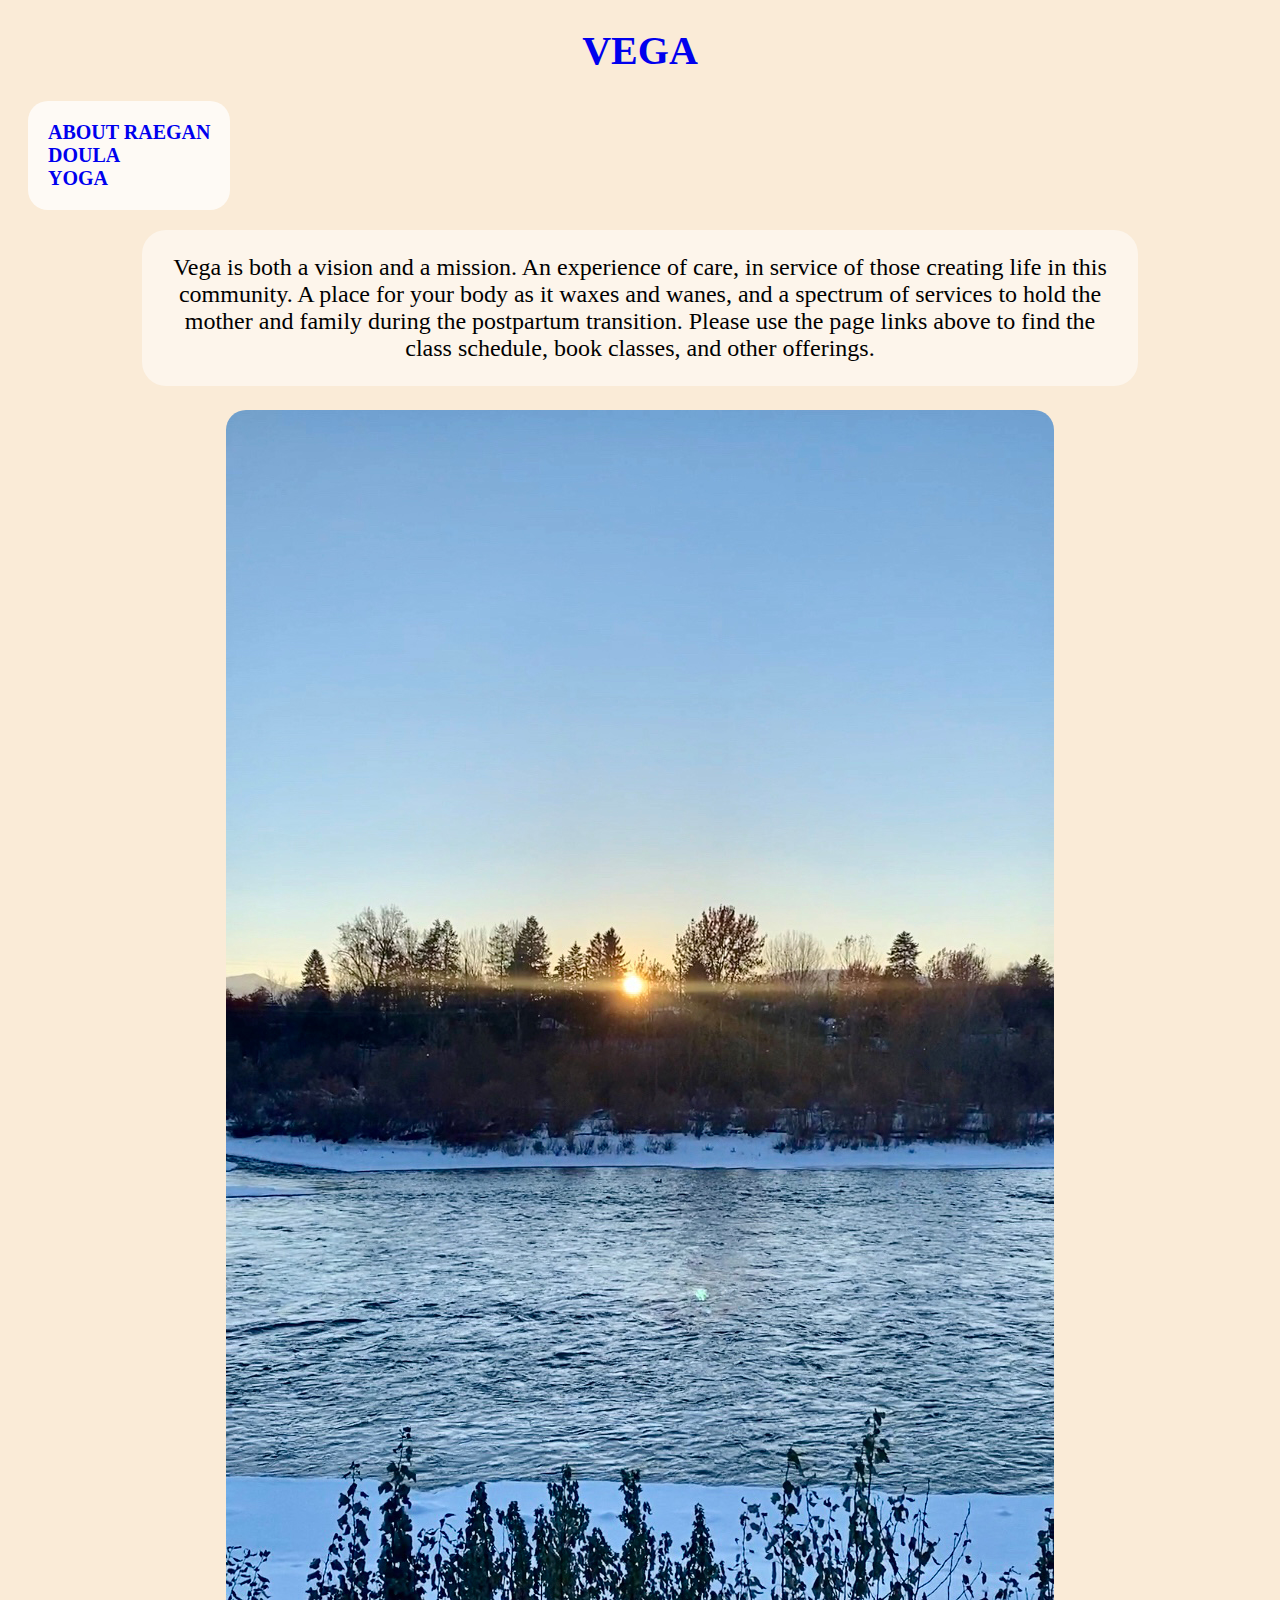
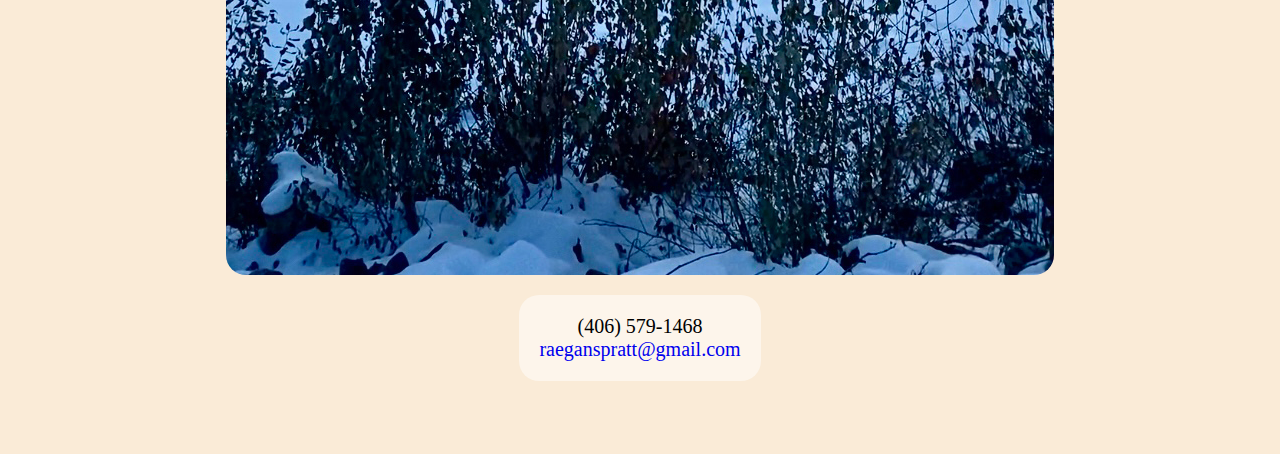
<file: index.html>
<!DOCTYPE html>
  <!DOCTYPE html>
  <html lang="en" dir="ltr">
    <head>
      <meta charset="utf-8">
      <meta name="viewport" content="width=device-width, initial-scale=1">
      <title>🦋Vega Wellness🦋</title>
    </head>
    <link rel="stylesheet" href="stylesheet.css">
    <link rel="" href="">
    <body>
      <header>
        <h1><a href="index.html">VEGA</a></h1>
      </header>
      <ul class="a">
        <li><a href="aboutraegan.html">ABOUT RAEGAN</a></li>
        <li><a href="doula.html">DOULA</a></li>
        <li><a href="yoga.html">YOGA</a></li>
      </ul>
      <div class="index">
        Vega is both a vision and a mission.
        An experience of care, in service of those creating life in this community.
        A place for your body as it waxes and wanes, and a spectrum of services to hold the mother and family during the postpartum transition.
        Please use the page links above to find the class schedule, book classes, and other offerings.
      </div>
      <img src="IMG_5566.jpg" alt="">
      <div class="contact">
        (406) 579-1468 <br>
        <a href="mailto:raeganspratt@gmail.com">raeganspratt@gmail.com</a>
      </div>
      <header class="hide">
        <h1>VEGA</h1>
      </header>

    </body>
  </html>
</file>
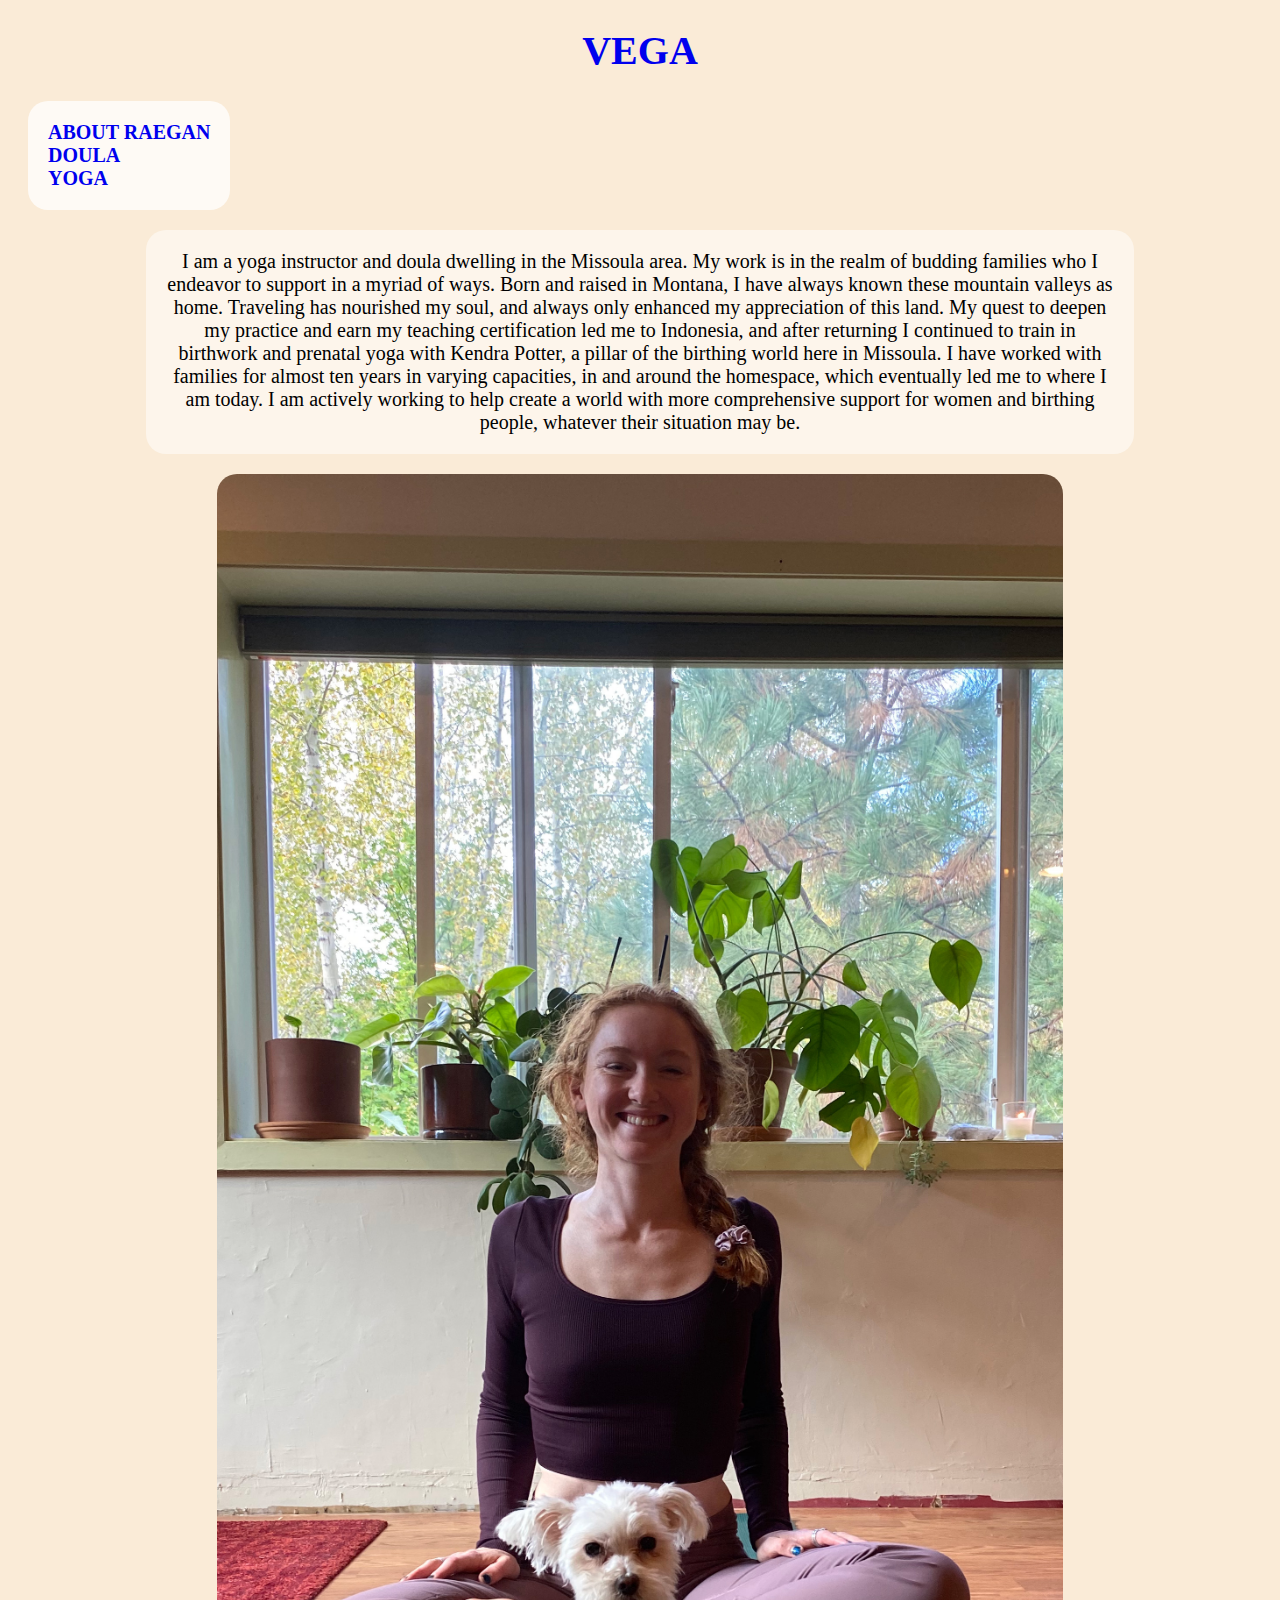
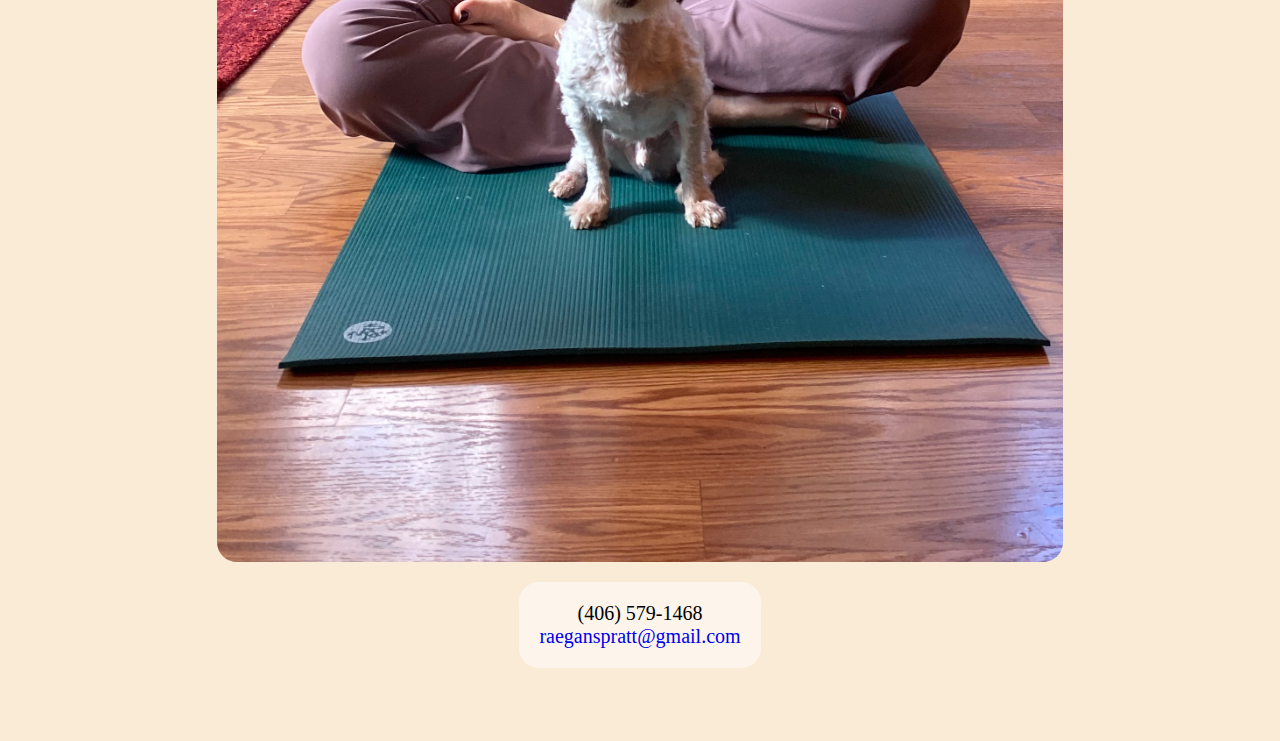
<file: aboutraegan.html>
<!DOCTYPE html>
  <!DOCTYPE html>
  <html lang="en" dir="ltr">
    <head>
      <meta charset="utf-8">
      <meta name="viewport" content="width=device-width, initial-scale=1">
      <title>🦋Vega Wellness🦋</title>
    </head>
    <link rel="stylesheet" href="stylesheet.css">
    <link rel="" href="">
    <body>
      <header>
        <h1><a href="index.html">VEGA</a></h1>
      </header>
      <ul class="a">
        <li><a href="aboutraegan.html">ABOUT RAEGAN</a></li>
        <li><a href="doula.html">DOULA</a></li>
        <li><a href="yoga.html">YOGA</a></li>
      </ul>
      <div class="">
        I am a yoga instructor and doula dwelling in the Missoula area.
        My work is in the realm of budding families who I endeavor to support in a myriad of ways.
        Born and raised in Montana, I have always known these mountain valleys as home.
        Traveling has nourished my soul, and always only enhanced my appreciation of this land.
        My quest to deepen my practice and earn my teaching certification led me to Indonesia, and after returning I continued to train in birthwork and prenatal yoga with Kendra Potter, a pillar of the birthing world here in Missoula.
        I have worked with families for almost ten years in varying capacities, in and around the homespace, which eventually led me to where I am today.
        I am actively working to help create a world with more comprehensive support for women and birthing people, whatever their situation may be.
      </div>
      <img src="IMG_5681.jpg" alt="">
      <div class="contact">
        (406) 579-1468 <br>
        <a href="mailto:raeganspratt@gmail.com">raeganspratt@gmail.com</a>
      </div>
      <header class="hide">
        <h1>VEGA</h1>
      </header>
    </body>
  </html>
</file>
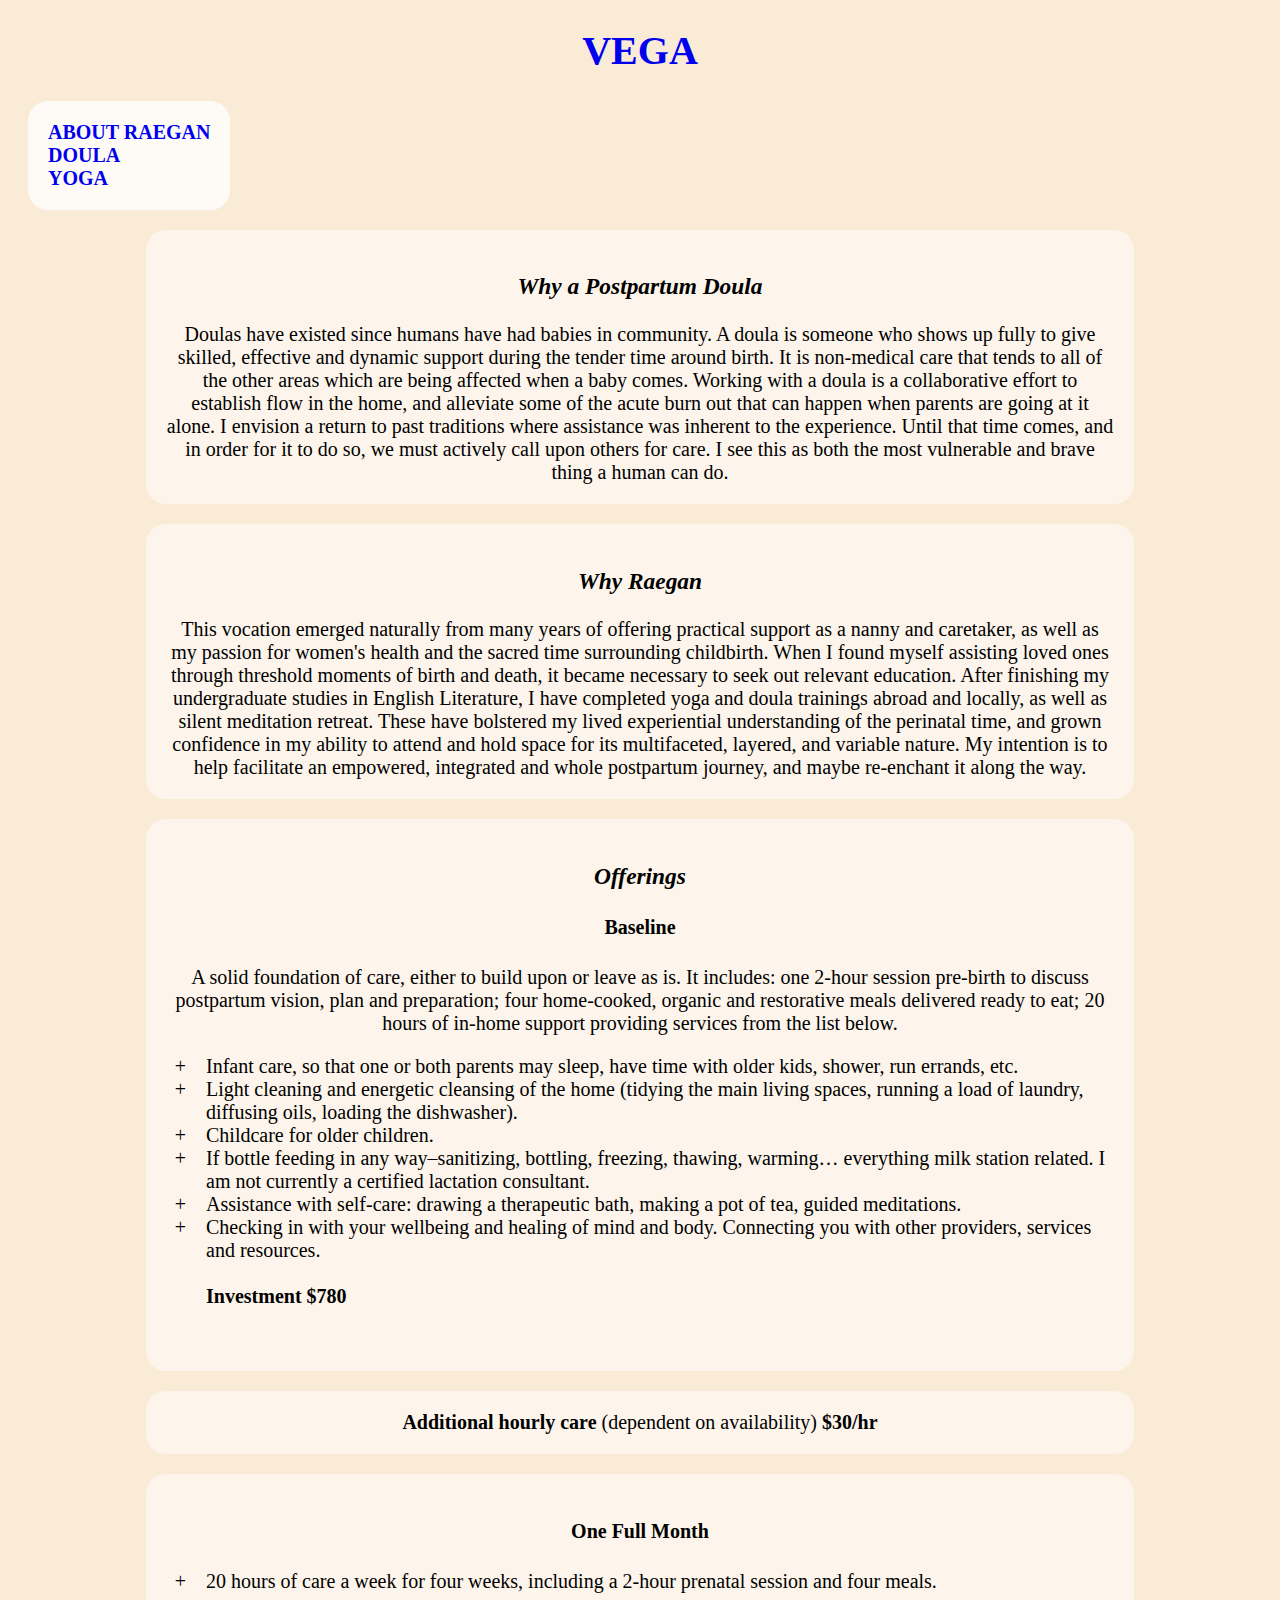
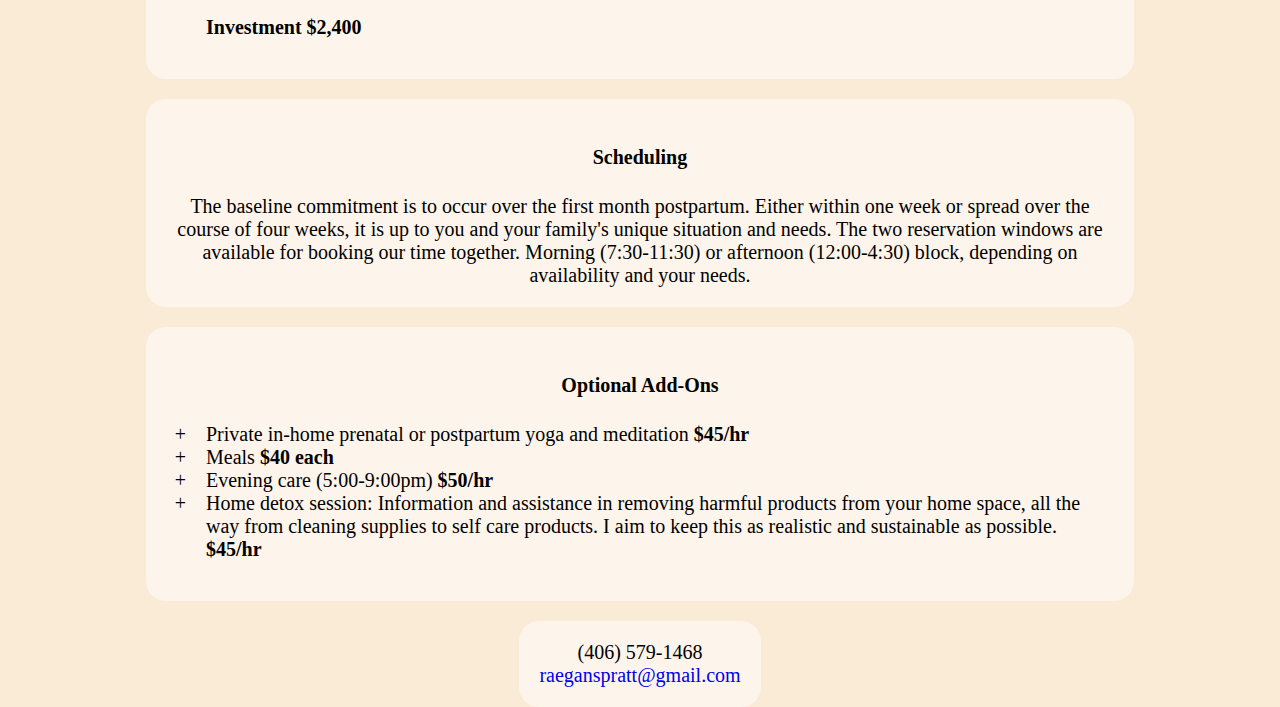
<file: doula.html>
<!DOCTYPE html>
  <!DOCTYPE html>
  <html lang="en" dir="ltr">
    <head>
      <meta charset="utf-8">
      <meta name="viewport" content="width=device-width, initial-scale=1">
      <title>🦋Vega Wellness🦋</title>
    </head>
    <link rel="stylesheet" href="stylesheet.css">
    <link rel="" href="">
    <body>
      <header>
        <h1><a href="index.html">VEGA</a></h1>
      </header>
      <ul class="a">
        <li><a href="aboutraegan.html">ABOUT RAEGAN</a></li>
        <li><a href="doula.html">DOULA</a></li>
        <li><a href="yoga.html">YOGA</a></li>
      </ul>
      <div class="p1">
        <h3><i>Why a Postpartum Doula</i></h3>
          Doulas have existed since humans have had babies in community.
          A doula is someone who shows up fully to give skilled, effective and dynamic support during the tender time around birth.
          It is non-medical care that tends to all of the other areas which are being affected when a baby comes.
          Working with a doula is a collaborative effort to establish flow in the home, and alleviate some of the acute burn out that can happen when parents are going at it alone.
          I envision a return to past traditions where assistance was inherent to the experience.
          Until that time comes, and in order for it to do so, we must actively call upon others for care.
          I see this as both the most vulnerable and brave thing a human can do.
      </div>
      <div class="p2">
        <h3><i>Why Raegan</i></h3>
          This vocation emerged naturally from many years of offering practical support as a nanny and caretaker, as well as my passion for women's health and the sacred time surrounding childbirth.
          When I found myself assisting loved ones through threshold moments of birth and death, it became necessary to seek out relevant education.
          After finishing my undergraduate studies in English Literature, I have completed yoga and doula trainings abroad and locally, as well as silent meditation retreat.
          These have bolstered my lived experiential understanding of the perinatal time, and grown confidence in my ability to attend and hold space for its multifaceted, layered, and variable nature.
          My intention is to help facilitate an empowered, integrated and whole postpartum journey, and maybe re-enchant it along the way.
      </div>
      <div class="p3">
        <h3><i>Offerings</i></h3>
          <h4>Baseline</h4>
          A solid foundation of care, either to build upon or leave as is.
          It includes: one 2-hour session pre-birth to discuss postpartum vision, plan and preparation; four home-cooked, organic and restorative meals delivered ready to eat; 20 hours of in-home support providing services from the list below.
          <ul class="b">
            <li>Infant care, so that one or both parents may sleep, have time with older kids, shower, run errands, etc.</li>
            <li>Light cleaning and energetic cleansing of the home (tidying the main living spaces, running a load of laundry, diffusing oils, loading the dishwasher).</li>
            <li>Childcare for older children.</li>
            <li>If bottle feeding in any way–sanitizing, bottling, freezing, thawing, warming… everything milk station related. I am not currently a certified lactation consultant.</li>
            <li>Assistance with self-care: drawing a therapeutic bath, making a pot of tea, guided meditations.</li>
            <li>Checking in with your wellbeing and healing of mind and body. Connecting you with other providers, services and resources.</li><br>
            <b>Investment $780</b>
          </ul><br>
      </div>
      <div class="p4">
        <b>Additional hourly care</b> (dependent on availability) <b>$30/hr</b>
      </div>
      <div class="p5">
        <h4>One Full Month</h4>
          <ul class="b">
            <li>20 hours of care a week for four weeks, including a 2-hour prenatal session and four meals.</li><br>
            <b>Investment $2,400</b>
          </ul>
      </div>
      <div class="p6">
        <h4>Scheduling</h4>
        The baseline commitment is to occur over the first month postpartum.
        Either within one week or spread over the course of four weeks, it is up to you and your family's unique situation and needs.
        The two reservation windows are available for booking our time together.
        Morning (7:30-11:30) or afternoon (12:00-4:30) block, depending on availability and your needs.
      </div>
      <div class="p7">
        <h4>Optional Add-Ons</h4>
        <ul class="b">
          <li>Private in-home prenatal or postpartum yoga and meditation <b>$45/hr</b></li>
          <li>Meals <b>$40 each</b></li>
          <li>Evening care (5:00-9:00pm) <b>$50/hr</b> </li>
          <li>Home detox session: Information and assistance in removing harmful products from your home space, all the way from cleaning supplies to self care products. I aim to keep this as realistic and sustainable as possible. <b>$45/hr</b></li>
        </ul>
      </div>
      <div class="contact">
        (406) 579-1468 <br>
        <a href="mailto:raeganspratt@gmail.com">raeganspratt@gmail.com</a>
      </div>
    </body>
  </html>
</file>
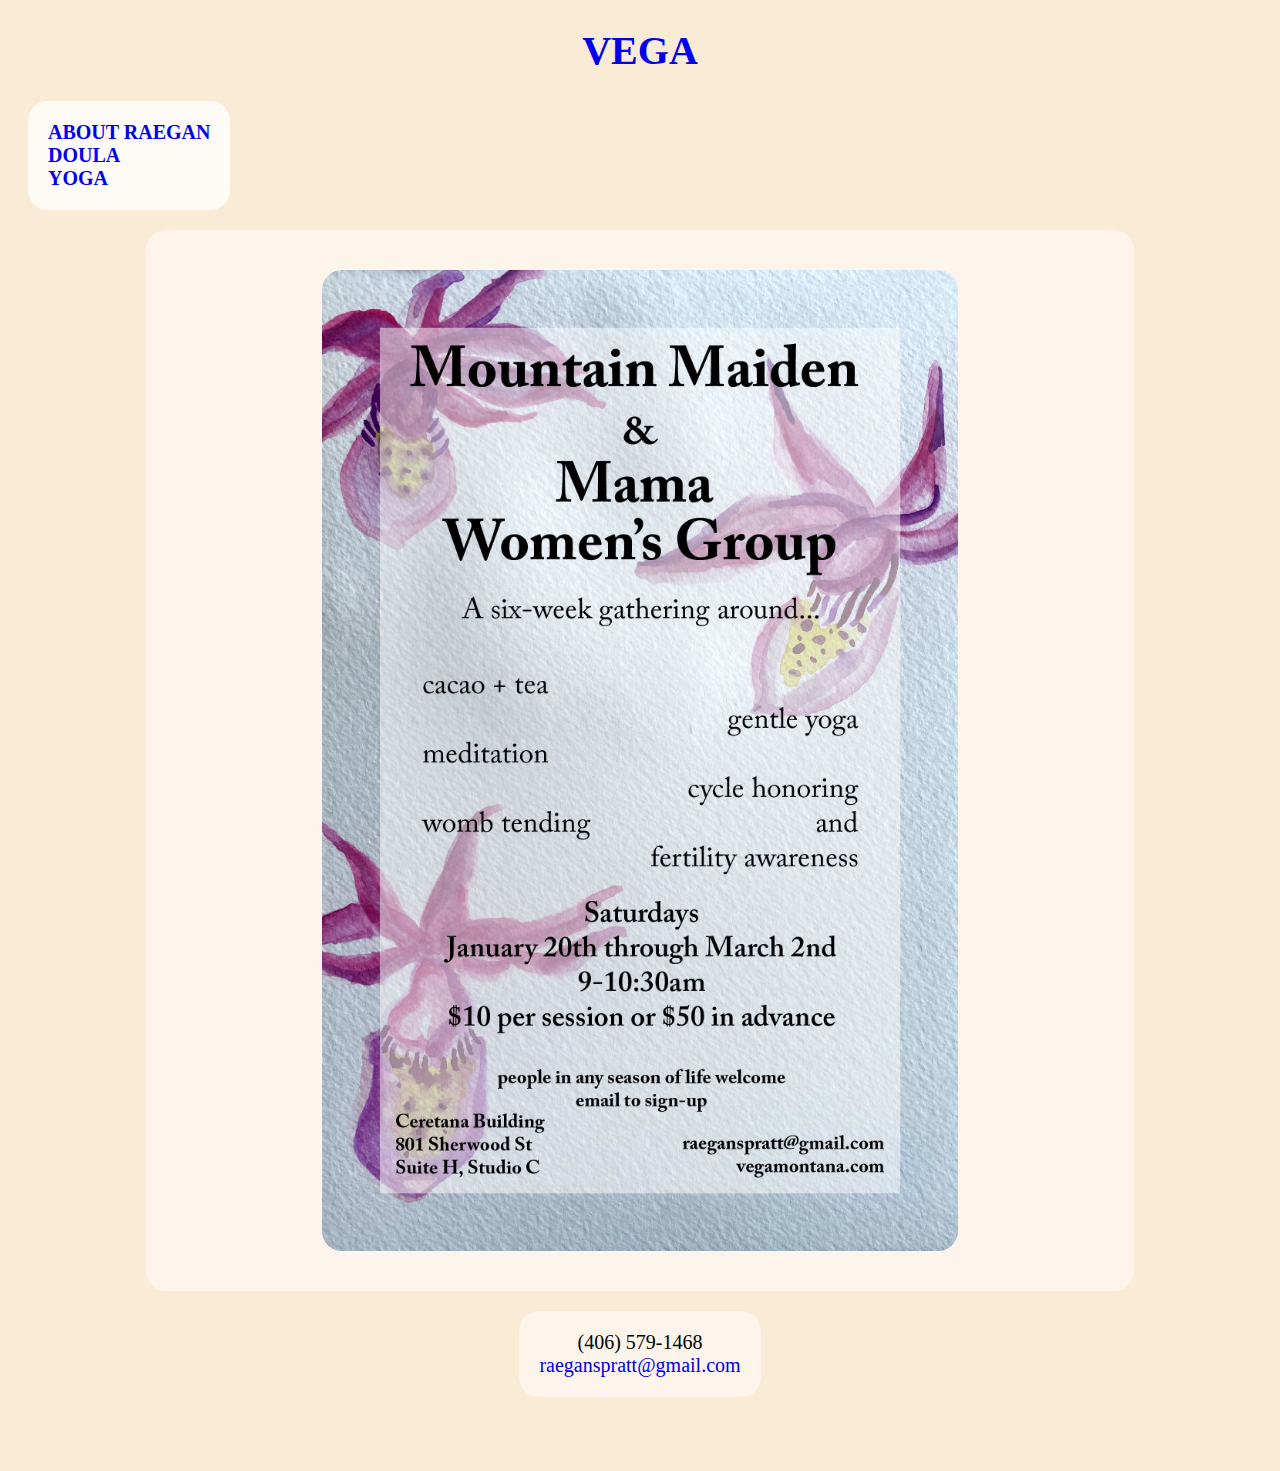
<file: yoga.html>
<!DOCTYPE html>
  <!DOCTYPE html>
  <html lang="en" dir="ltr">
    <head>
      <meta charset="utf-8">
      <meta name="viewport" content="width=device-width, initial-scale=1">
      <title>🦋Vega Wellness🦋</title>
    </head>
    <link rel="stylesheet" href="stylesheet.css">
    <link rel="" href="">
    <body class="">
      <header>
        <h1><a href="index.html">VEGA</a></h1>
      </header>
      <ul class="a">
        <li><a href="aboutraegan.html">ABOUT RAEGAN</a></li>
        <li><a href="doula.html">DOULA</a></li>
        <li><a href="yoga.html">YOGA</a></li>
      </ul>
      <div class="">
        <img src="untitled-2b.jpg" alt="">
      </div>
      <div class="contact">
        (406) 579-1468 <br>
        <a href="mailto:raeganspratt@gmail.com">raeganspratt@gmail.com</a>
      </div>
      <header class="hide">
        <h1>VEGA</h1>
      </header>
    </body>
  </html>
</file>
<file: stylesheet.css>
html {
  width: 100%;
  height: 100%;
  background-attachment: fixed;
  background-color: rgb(250, 235, 215);
  background-repeat:no-repeat;
  background-size: cover;
  font-size: 20px;
  font-family: "", serif;
  font-weight: ;
}

ul.a {
  background-color: rgba(255, 255, 255, 0.75);
  border-radius: 1em;
  font-weight: bold;
  font-size: 20px;
  list-style-type: none;
  margin: 1em;
  padding: 1em;
  width: fit-content;
}

ul.b {
  text-align: left;
  list-style-type:"+    "
}

ul:before {
}

a {
  text-decoration: none;
}

a:visited {
}

a:hover {
  text-shadow: 1px 1px 2px red, 0 0 1em blue, 0 0 0.2em blue;
}

header {
  text-align: center;
}

div {
  background-color: rgba(255, 255, 255, 0.5);
  border-radius: 1em;
  margin: 0 auto 1em;
  padding: 1em;
  text-align: center;
  width: 75%;
}

img {
  border-radius: 1em;
  display: block;
  margin: 1em;
  margin-left: auto;
  margin-right: auto;
  max-width: 67%;
}

.index {
  font-size: 24px;
}

.hide {
  color: transparent;
}

.contact {
  font-size: 20px;
  width: fit-content;
}
</file>
